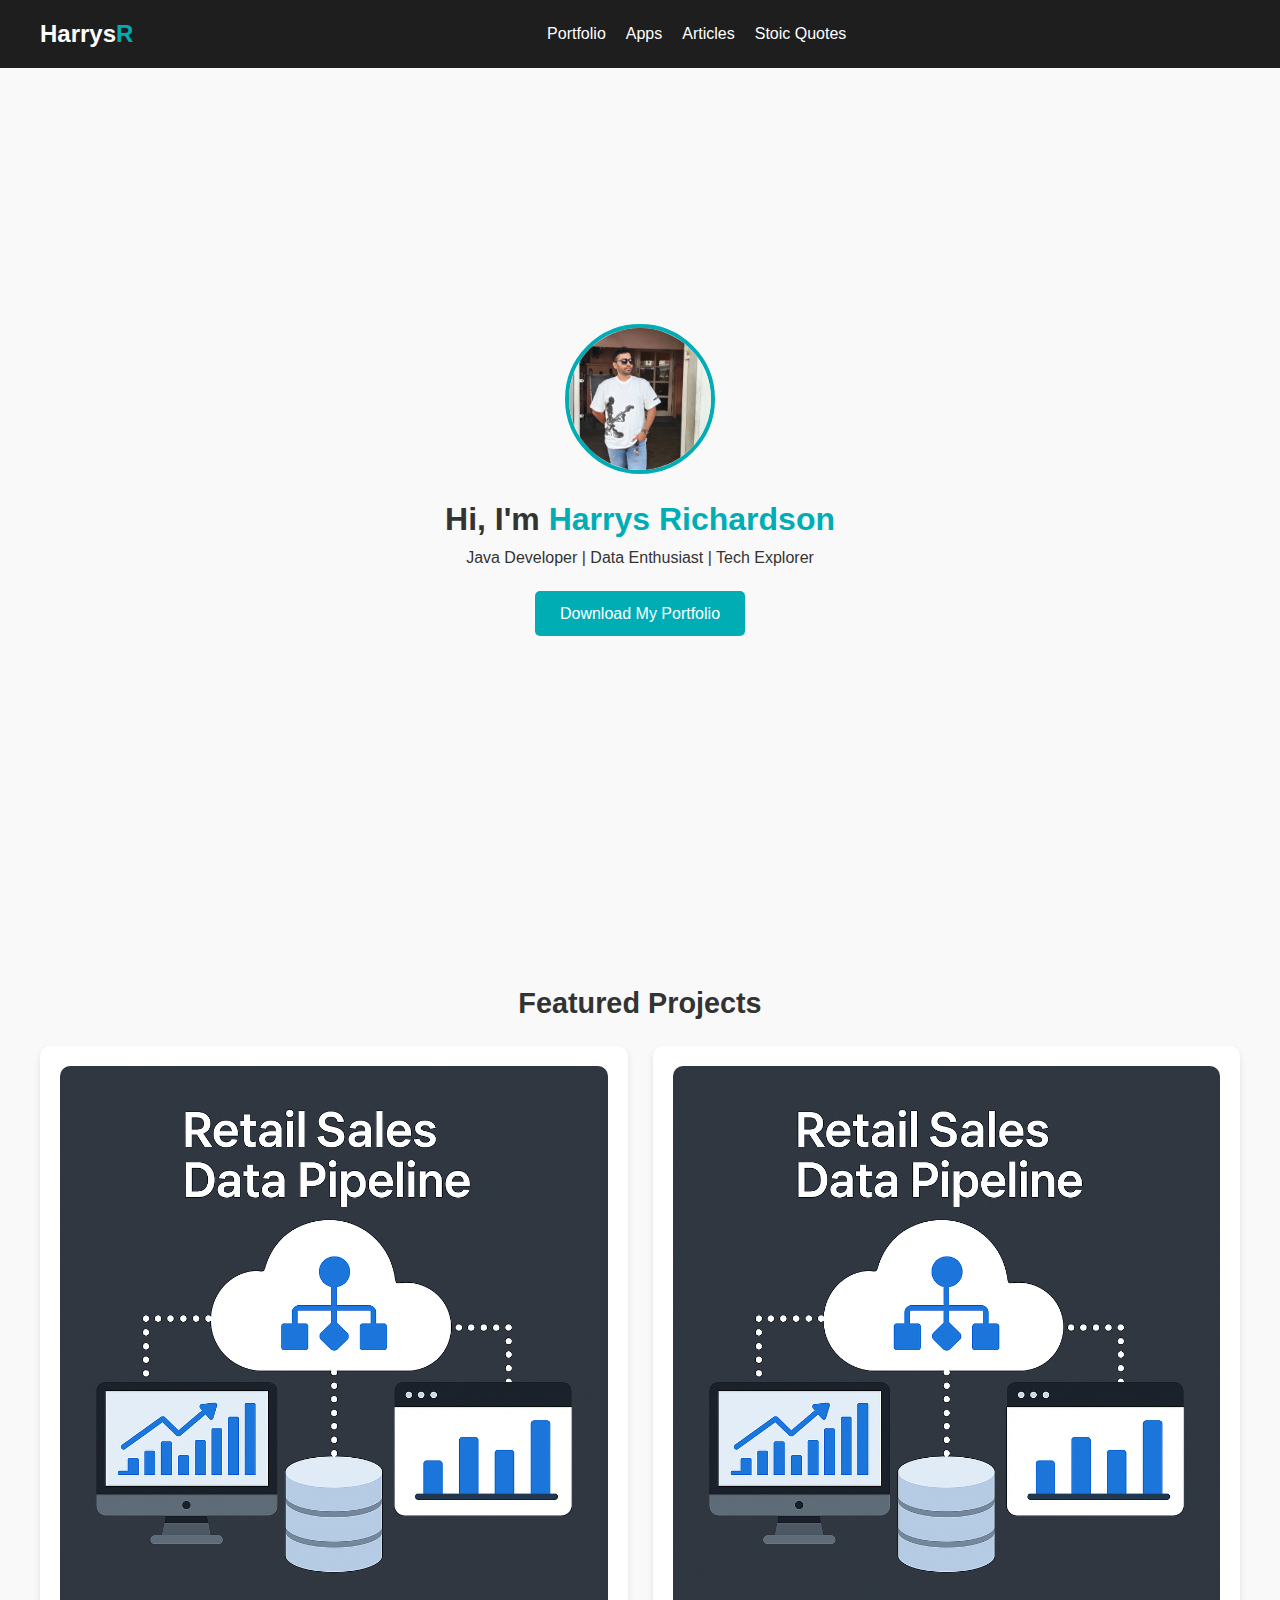
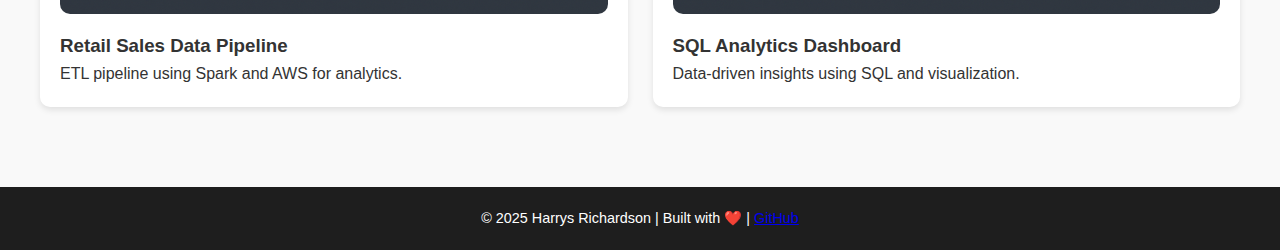
<file: index.html>
<!DOCTYPE html>
<html lang="en">
  <head>
    <meta charset="UTF-8" />
    <meta name="viewport" content="width=device-width, initial-scale=1.0" />
    <title>Harrys Richardson | Portfolio</title>
    <link rel="stylesheet" href="style.css" />
    <script src="script.js" defer></script>
  </head>
  <body>
    <header>
      <nav class="navbar">
        <div class="logo">Harrys<span>R</span></div>
        <ul class="nav-links">
          <li><a href="index.html">Portfolio</a></li>
          <li><a href="apps.html">Apps</a></li>
          <li><a href="articles.html">Articles</a></li>
          <li><a href="quotes.html">Stoic Quotes</a></li>
        </ul>
        <div class="nav-controls">
          <button id="theme-toggle" class="theme-btn" title="Toggle Theme">
            <i class="fas fa-moon"></i>
          </button>
        </div>
      </nav>
    </header>

    <main class="content">
      <section class="hero">
        <img
          src="assets/profile.jpg"
          alt="Harrys Richardson"
          class="profile-pic"
        />
        <h1>Hi, I'm <span>Harrys Richardson</span></h1>
        <p>Java Developer | Data Enthusiast | Tech Explorer</p>
        <a
          href="assets/downloadables/Harrys_Richardson_Portfolio.pdf"
          download
          class="btn"
        >
          Download My Portfolio
        </a>
      </section>

      <section class="projects">
        <h2>Featured Projects</h2>
        <div class="project-grid">
          <div class="project-card">
            <img src="assets/project1.jpg" alt="" />
            <h3>Retail Sales Data Pipeline</h3>
            <p>ETL pipeline using Spark and AWS for analytics.</p>
          </div>
          <div class="project-card">
            <img src="assets/project2.jpg" alt="" />
            <h3>SQL Analytics Dashboard</h3>
            <p>Data-driven insights using SQL and visualization.</p>
          </div>
        </div>
      </section>
    </main>

    <footer>
      <p>
        © 2025 Harrys Richardson | Built with ❤️ |
        <a href="https://github.com/yourusername">GitHub</a>
      </p>
    </footer>
  </body>
</html>
</file>
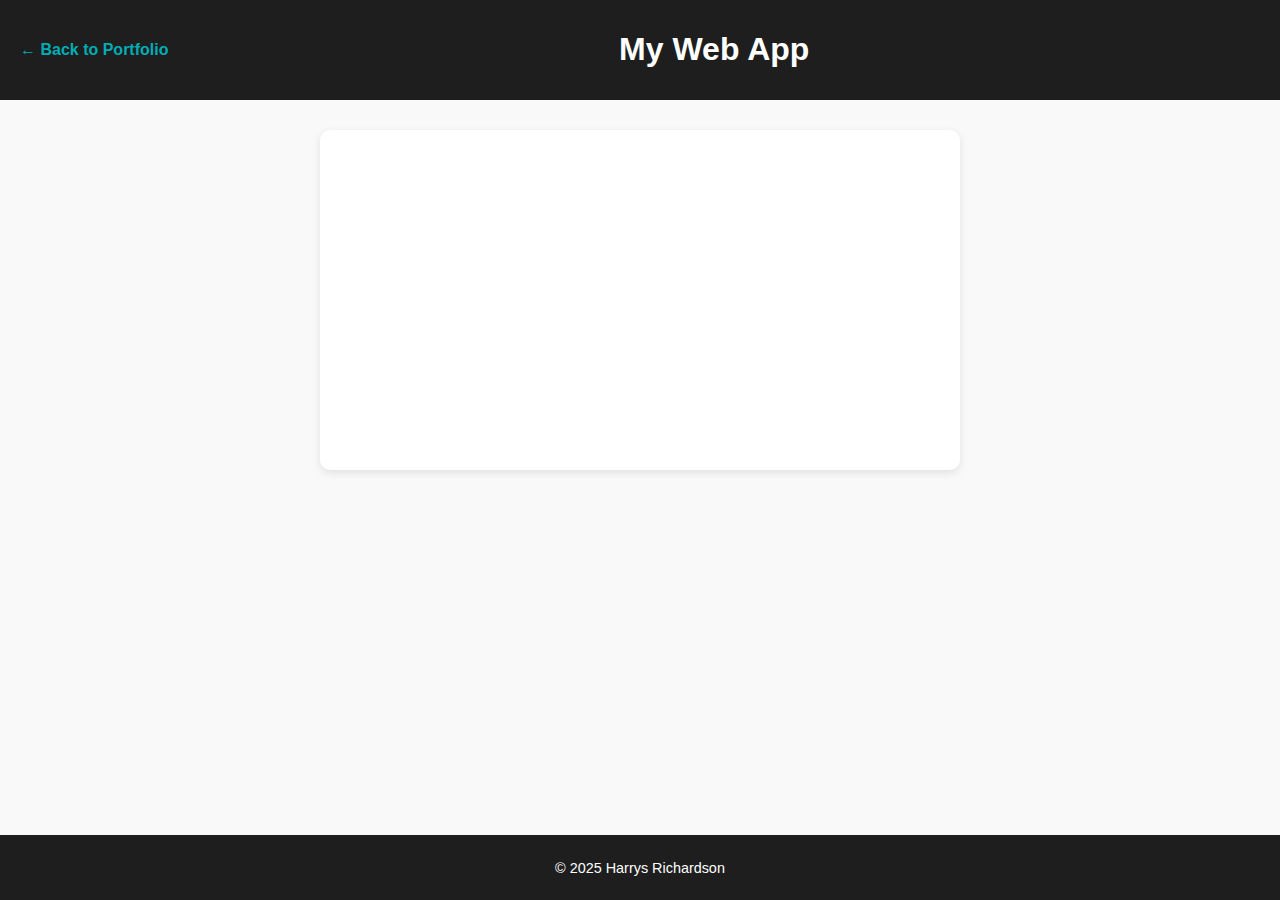
<file: apps/app1/index.html>
<!DOCTYPE html>
<html lang="en">
  <head>
    <meta charset="UTF-8" />
    <meta name="viewport" content="width=device-width, initial-scale=1.0" />
    <title>My App | Harrys Richardson</title>
    <link rel="stylesheet" href="style.css" />
  </head>
  <body>
    <header>
      <nav class="nav">
        <a href="../../index.html" class="back-link">← Back to Portfolio</a>
        <h1 class="app-title">My Web App</h1>
      </nav>
    </header>

    <main class="app-container">
      <div id="app-content">
        <!-- Your app’s elements will appear or be generated here by script.js -->
      </div>
    </main>

    <footer>
      <p>© 2025 Harrys Richardson</p>
    </footer>

    <script src="script.js"></script>
  </body>
</html>
</file>
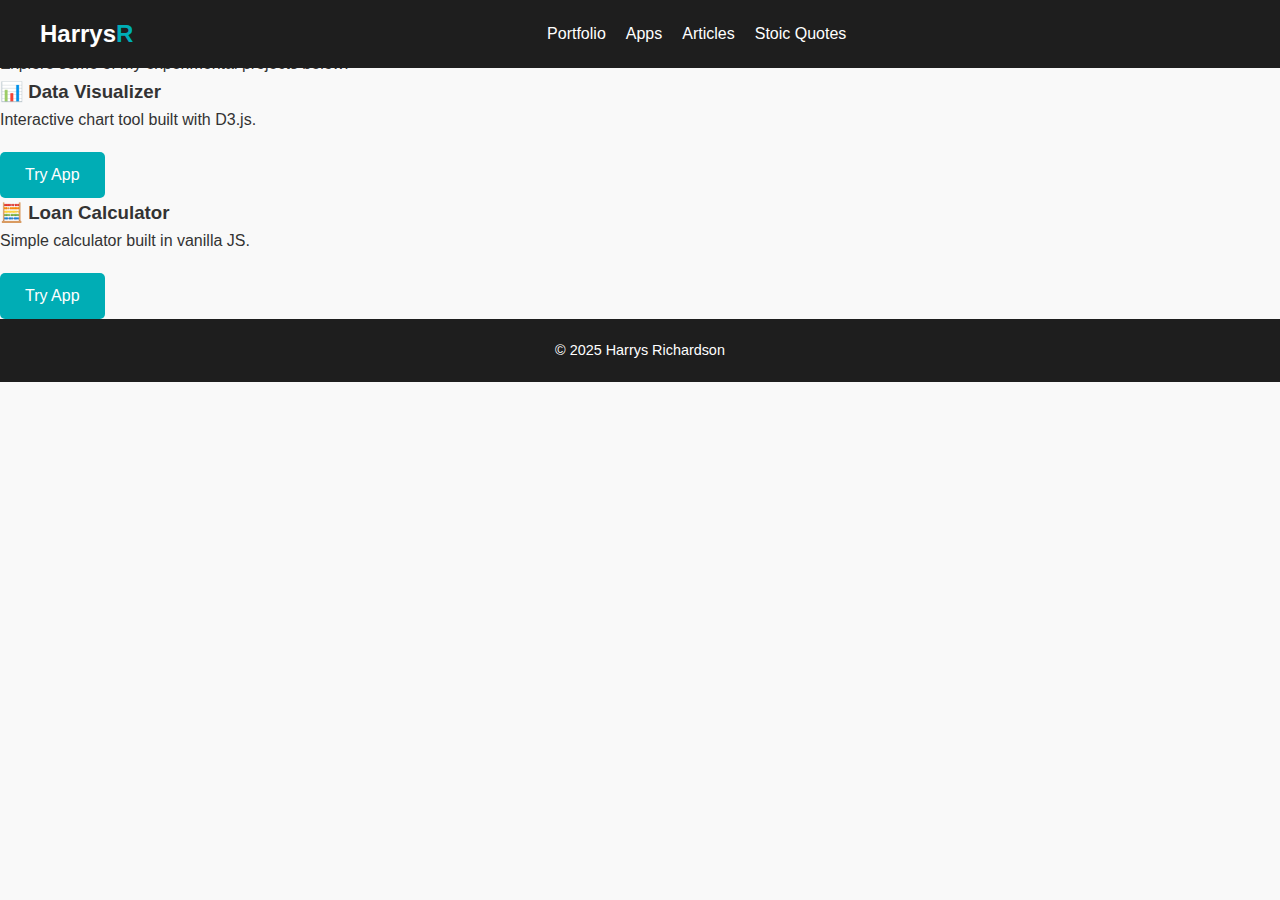
<file: apps.html>
<!DOCTYPE html>
<html lang="en">
  <head>
    <meta charset="UTF-8" />
    <meta name="viewport" content="width=device-width, initial-scale=1.0" />
    <title>Harrys Richardson | Apps</title>
    <link rel="stylesheet" href="style.css" />
    <script src="script.js" defer></script>
  </head>
  <body>
    <header>
      <nav class="navbar">
        <div class="logo">Harrys<span>R</span></div>
        <ul class="nav-links">
          <li><a href="index.html">Portfolio</a></li>
          <li><a href="apps.html" class="active">Apps</a></li>
          <li><a href="articles.html">Articles</a></li>
          <li><a href="quotes.html">Stoic Quotes</a></li>
        </ul>
        <div class="nav-controls">
          <button id="theme-toggle" class="theme-btn">
            <i class="fas fa-moon"></i>
          </button>
        </div>
      </nav>
    </header>

    <main class="content">
      <h1>My Web Apps</h1>
      <p>Explore some of my experimental projects below:</p>

      <div class="apps-grid">
        <div class="app-card">
          <h3>📊 Data Visualizer</h3>
          <p>Interactive chart tool built with D3.js.</p>
          <a href="apps/app1/index.html" class="btn">Try App</a>
        </div>
        <div class="app-card">
          <h3>🧮 Loan Calculator</h3>
          <p>Simple calculator built in vanilla JS.</p>
          <a href="apps/app2/index.html" class="btn">Try App</a>
        </div>
      </div>
    </main>

    <footer>
      <p>© 2025 Harrys Richardson</p>
    </footer>
  </body>
</html>
</file>
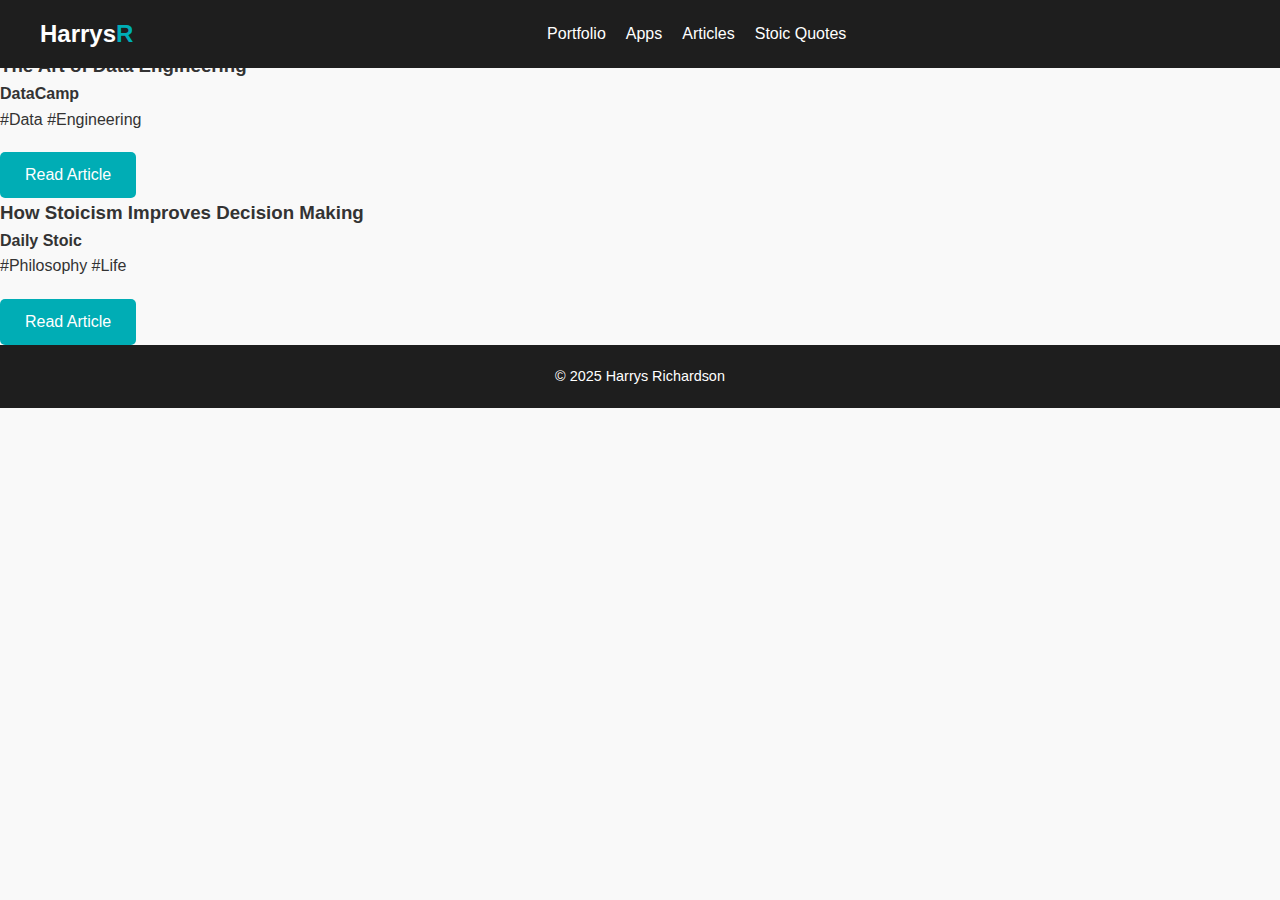
<file: articles.html>
<!DOCTYPE html>
<html lang="en">
  <head>
    <meta charset="UTF-8" />
    <meta name="viewport" content="width=device-width, initial-scale=1.0" />
    <title>Articles I Recommend</title>
    <link rel="stylesheet" href="style.css" />
    <script src="script.js" defer></script>
  </head>
  <body>
    <header>
      <nav class="navbar">
        <div class="logo">Harrys<span>R</span></div>
        <ul class="nav-links">
          <li><a href="index.html">Portfolio</a></li>
          <li><a href="apps.html">Apps</a></li>
          <li><a href="articles.html" class="active">Articles</a></li>
          <li><a href="quotes.html">Stoic Quotes</a></li>
        </ul>
        <div class="nav-controls">
          <button id="theme-toggle" class="theme-btn">
            <i class="fas fa-moon"></i>
          </button>
        </div>
      </nav>
    </header>

    <main class="content">
      <h1>Articles I Recommend</h1>
      <div id="articles-list"></div>
    </main>

    <footer>
      <p>© 2025 Harrys Richardson</p>
    </footer>
  </body>
</html>
</file>
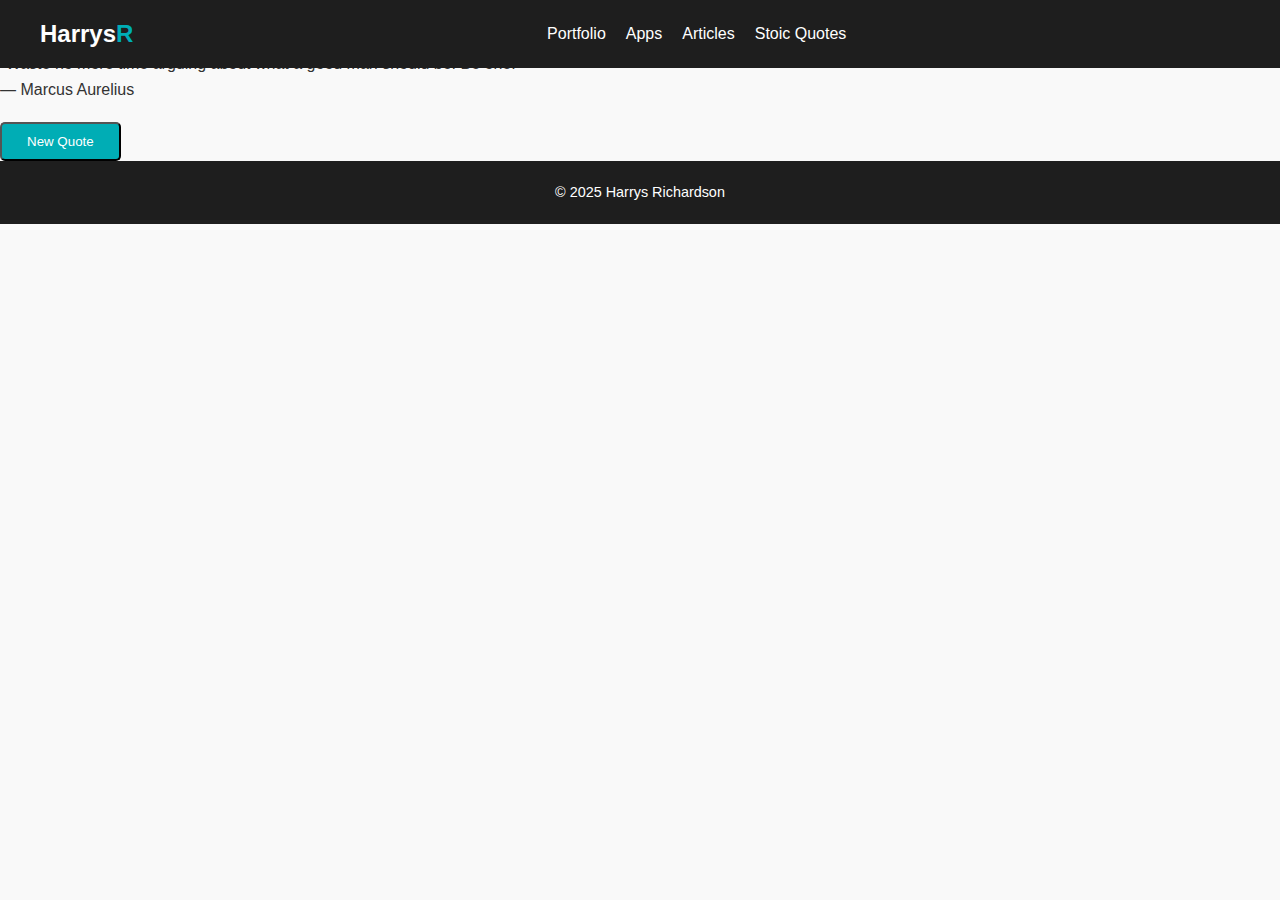
<file: quotes.html>
<!DOCTYPE html>
<html lang="en">
  <head>
    <meta charset="UTF-8" />
    <meta name="viewport" content="width=device-width, initial-scale=1.0" />
    <title>Stoic Quotes</title>
    <link rel="stylesheet" href="style.css" />
    <script src="script.js" defer></script>
  </head>
  <body>
    <header>
      <nav class="navbar">
        <div class="logo">Harrys<span>R</span></div>
        <ul class="nav-links">
          <li><a href="index.html">Portfolio</a></li>
          <li><a href="apps.html">Apps</a></li>
          <li><a href="articles.html">Articles</a></li>
          <li><a href="quotes.html" class="active">Stoic Quotes</a></li>
        </ul>
        <div class="nav-controls">
          <button id="theme-toggle" class="theme-btn">
            <i class="fas fa-moon"></i>
          </button>
        </div>
      </nav>
    </header>

    <main class="content">
      <h1>Daily Stoic Quote</h1>
      <blockquote id="quote-text"></blockquote>
      <p id="quote-author"></p>
      <button id="new-quote" class="btn">New Quote</button>
    </main>

    <footer>
      <p>© 2025 Harrys Richardson</p>
    </footer>
  </body>
</html>
</file>
<file: style.css>
:root {
  --bg-color: #f9f9f9;
  --text-color: #333;
  --accent: #00adb5;
  --card-bg: #fff;
  --header-bg: #1e1e1e;
}

/* Dark mode variables */
body.dark-mode {
  --bg-color: #121212;
  --text-color: #e4e4e4;
  --card-bg: #1f1f1f;
  --header-bg: #181818;
}

* {
  margin: 0;
  padding: 0;
  box-sizing: border-box;
  scroll-behavior: smooth;
}

body {
  font-family: "Poppins", sans-serif;
  background: var(--bg-color);
  color: var(--text-color);
  line-height: 1.6;
}

/* Header */
header {
  background: var(--header-bg);
  padding: 15px 40px;
  position: fixed;
  width: 100%;
  top: 0;
  z-index: 1000;
}

.navbar {
  display: flex;
  justify-content: space-between;
  align-items: center;
}

.logo {
  color: #fff;
  font-size: 24px;
  font-weight: 700;
}

.logo span {
  color: var(--accent);
}

.nav-links {
  list-style: none;
  display: flex;
}

.nav-links li {
  margin-left: 20px;
}

.nav-links a {
  color: #fff;
  text-decoration: none;
  transition: color 0.3s;
}

.nav-links a:hover {
  color: var(--accent);
}

/* Theme & menu controls */
.nav-controls {
  display: flex;
  align-items: center;
  gap: 15px;
}

.theme-btn {
  background: none;
  border: none;
  color: #fff;
  font-size: 22px;
  cursor: pointer;
}

.menu-toggle {
  display: none;
  color: #fff;
  font-size: 26px;
  cursor: pointer;
}

/* Hero */
.hero {
  min-height: 100vh;
  display: flex;
  justify-content: center;
  align-items: center;
  flex-direction: column;
  background: var(--bg-color);
  text-align: center;
  padding: 120px 20px 60px;
}

.profile-pic {
  width: 150px;
  border-radius: 50%;
  margin-bottom: 20px;
  border: 4px solid var(--accent);
}

.hero h1 span {
  color: var(--accent);
}

.btn {
  display: inline-block;
  margin-top: 20px;
  background: var(--accent);
  color: #fff;
  padding: 10px 25px;
  border-radius: 5px;
  text-decoration: none;
  transition: background 0.3s;
}

.btn:hover {
  background: #008a91;
}

/* Section */
section {
  padding: 80px 40px;
  text-align: center;
}

h2 {
  font-size: 1.8rem;
  margin-bottom: 20px;
}

/* Skills */
.skills-grid {
  display: grid;
  grid-template-columns: repeat(auto-fit, minmax(180px, 1fr));
  gap: 20px;
  margin-top: 20px;
}

.skill {
  background: var(--card-bg);
  padding: 20px;
  border-radius: 10px;
  box-shadow: 0 3px 6px rgba(0, 0, 0, 0.1);
  font-weight: 500;
}

/* Projects */
.project-grid {
  display: grid;
  grid-template-columns: repeat(auto-fit, minmax(280px, 1fr));
  gap: 25px;
  margin-top: 20px;
}

.project-card {
  background: var(--card-bg);
  border-radius: 10px;
  box-shadow: 0 3px 6px rgba(0, 0, 0, 0.1);
  padding: 20px;
  text-align: left;
}

.project-card img {
  width: 100%;
  border-radius: 10px;
  margin-bottom: 10px;
}

/* Contact */
.contact-links a {
  display: inline-block;
  margin: 10px 15px;
  color: var(--accent);
  text-decoration: none;
  font-weight: 600;
}

/* Footer */
footer {
  background: var(--header-bg);
  color: #fff;
  text-align: center;
  padding: 20px 0;
  font-size: 0.9rem;
}

/* Responsive */
@media (max-width: 900px) {
  .nav-links {
    position: absolute;
    top: 70px;
    right: 0;
    background: var(--header-bg);
    width: 100%;
    flex-direction: column;
    text-align: center;
    display: none;
  }
  .nav-links.active {
    display: flex;
  }
  .menu-toggle {
    display: block;
  }
  .nav-links li {
    margin: 15px 0;
  }
}
</file>
<file: apps/app1/style.css>
:root {
  --bg: #f9f9f9;
  --text: #333;
  --accent: #00adb5;
  --card: #fff;
}

body {
  font-family: "Poppins", sans-serif;
  background: var(--bg);
  color: var(--text);
  margin: 0;
  padding: 0;
  display: flex;
  flex-direction: column;
  min-height: 100vh;
}

header {
  background: #1e1e1e;
  color: #fff;
  padding: 10px 20px;
  display: flex;
  justify-content: space-between;
  align-items: center;
}

.nav {
  display: flex;
  align-items: center;
  justify-content: space-between;
  width: 100%;
}

.back-link {
  text-decoration: none;
  color: var(--accent);
  font-weight: 600;
}

.back-link:hover {
  text-decoration: underline;
}

.app-title {
  text-align: center;
  flex: 1;
  color: #fff;
}

.app-container {
  flex: 1;
  display: flex;
  justify-content: center;
  align-items: flex-start;
  padding: 30px;
  background: var(--bg);
}

#app-content {
  background: var(--card);
  border-radius: 10px;
  box-shadow: 0 3px 8px rgba(0, 0, 0, 0.1);
  padding: 20px;
  width: 100%;
  max-width: 600px;
  min-height: 300px;
}

button {
  background: var(--accent);
  border: none;
  padding: 10px 18px;
  color: #fff;
  border-radius: 5px;
  cursor: pointer;
  font-weight: 600;
  transition: background 0.3s;
}

button:hover {
  background: #008a91;
}

footer {
  background: #1e1e1e;
  color: #fff;
  text-align: center;
  padding: 10px 0;
  font-size: 0.9rem;
}

/* Responsive */
@media (max-width: 600px) {
  #app-content {
    width: 90%;
  }
}
</file>
